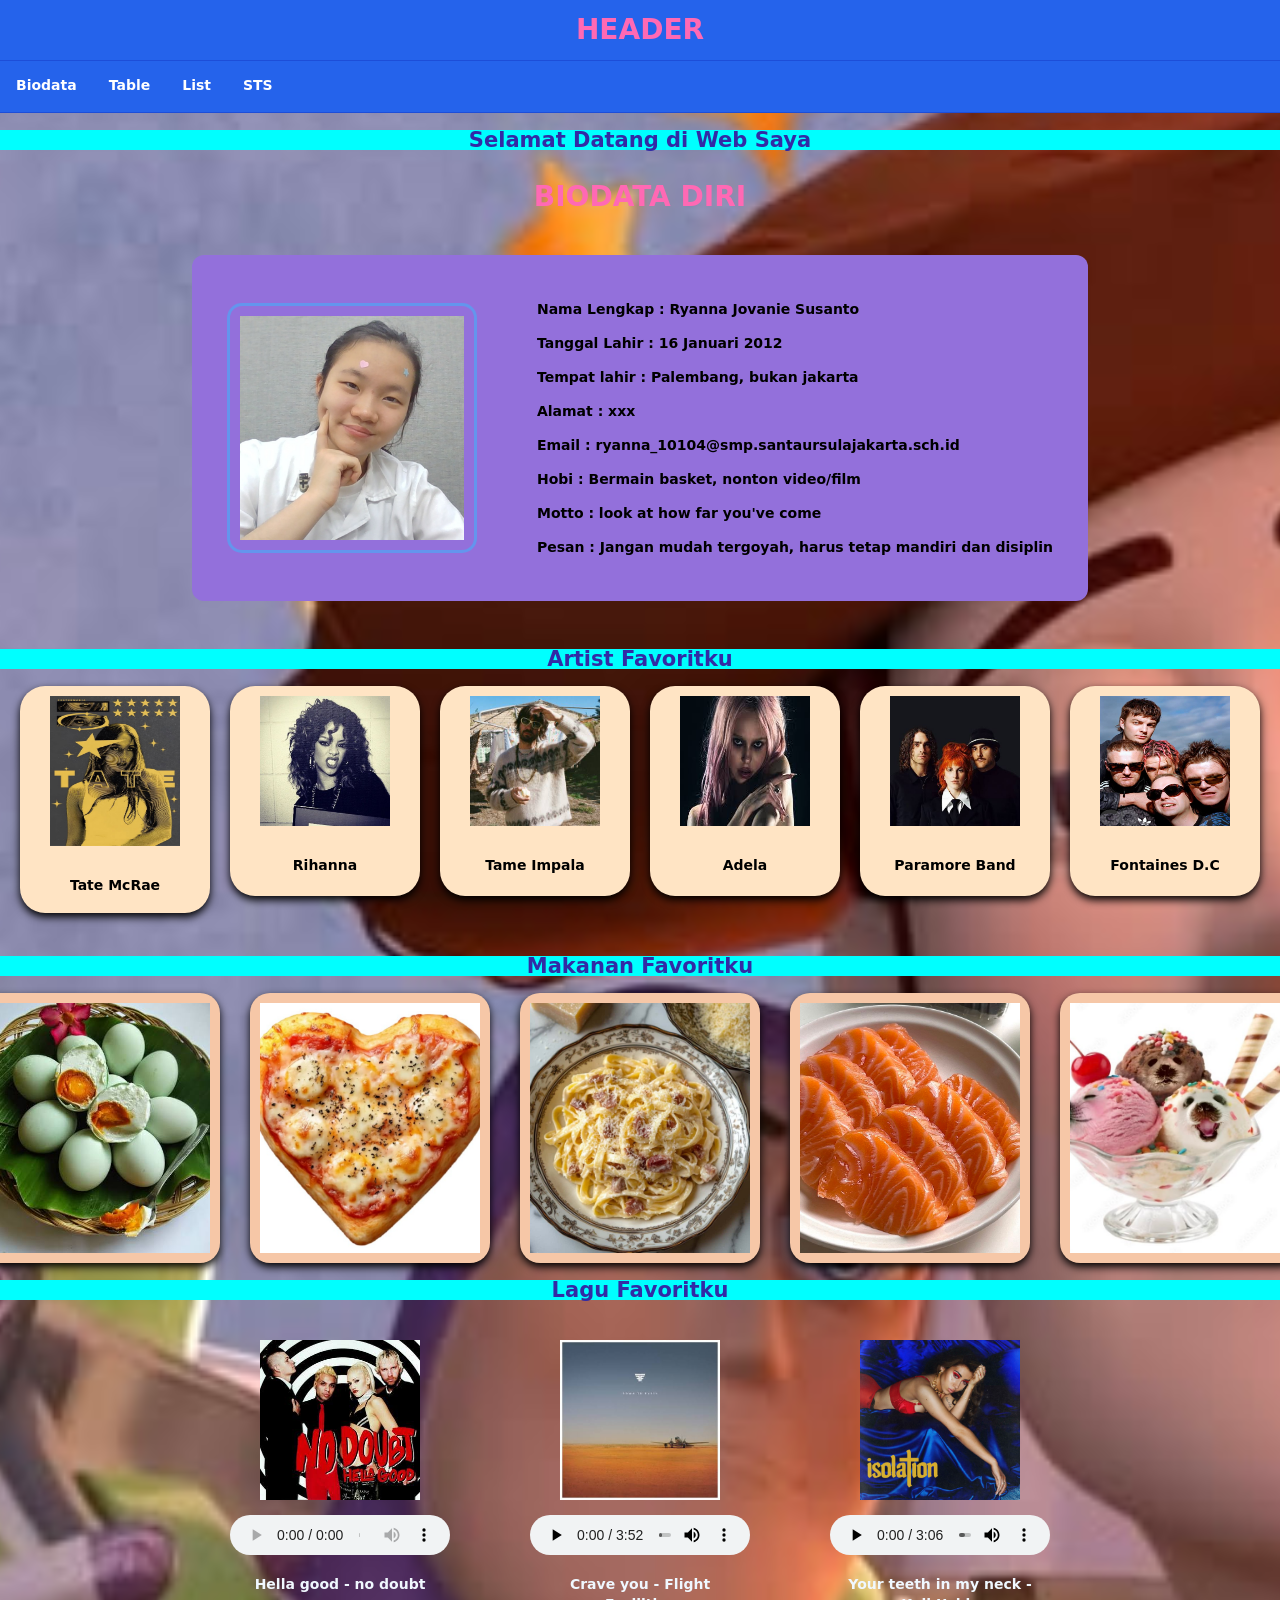
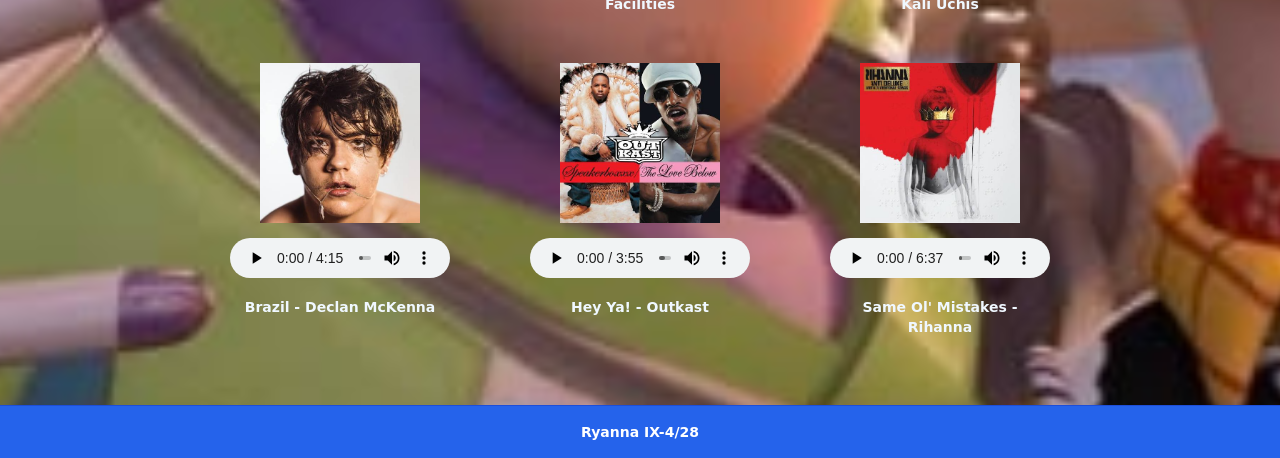
<file: index.html>
<!DOCTYPE html>
<html>
    <head>
        <title>LAYOUT HTML dan CSS</title>
        <link rel="Stylesheet" href="index.css">
        <link rel="stylesheet" href="biodatastyle.css">
    </head>
    <body>
        <div class="header">
            <h1>HEADER</h1>
        </div>
        <div class="topnav">
            <a href="index.html">Biodata</a>
            <a href="table.html">Table</a>
            <a href="list.html">List</a>
            <a href="sts.html">STS</a>
        </div>
         <h2>Selamat Datang di Web Saya</h2>
        <h1>BIODATA DIRI</h1>
        <div class="biodata">
            <div class="content">
             <div class="foto">
                <img src="foto ryanna.jpeg" alt="Foto Ryanna" class="top">
                <img src="foto bayi ryanna.png" alt="Foto masa kecil" class="bottom">
             </div>

                <div class="isi">
                    <p> Nama Lengkap : Ryanna Jovanie Susanto</p>
                    <p> Tanggal Lahir : 16 Januari 2012</p>
                    <p> Tempat lahir : Palembang, bukan jakarta</p>
                    <p> Alamat : xxx </p>
                    <p> Email : ryanna_10104@smp.santaursulajakarta.sch.id </p>
                    <p> Hobi : Bermain basket, nonton video/film</P>
                    <p> Motto : look at how far you've come</p>
                    <p> Pesan : Jangan mudah tergoyah, harus tetap mandiri dan disiplin</p>
             </div>
            </div>
        </div>
        <section>
        <h2 class=" Favorit"> Artist Favoritku</h2>
        <div class="artis">
             <div class="artis1">
            <img src="Tate Mcrae.jpg" alt="Foto Tate Mcrae" width="150" height="170"> 
                <p> Tate McRae</p>
        </div>

            <div class="artist2">
            <img src="Rihanna.jpg" alt="Foto Rihanna" width="150" height="150"> 
                <p>Rihanna</p>
        </div>
    
            <div class="artist3">
            <img src="Tame impala.jpg" alt="Foto Tame Impala" width="150" height="150"> 
                <p>Tame Impala</p>
        </div>

            <div class="artist4">
            <img src="Adelaa.jpg" alt="Foto Adela" width="150" height="150"> 
                <p>Adela</p>
        </div>

            <div class="artist5">
            <img src="Paramore.jpg" alt="Foto Paramore" width="150" height="150"> 
                <p>Paramore Band</p>
        </div>

            <div class="artist6">
            <img src="Fontaines D.C 3.jpg" alt="Foto Fontaines D.C" width="150" height="150"> 
                <p>Fontaines D.C</p>
        </div>
        </section>

        <section>
        <h2 class="judul-makanan">Makanan Favoritku</h2>

<div class="makanan-teman">

    <div class="telur-asin">
        <img src="telur asin.jpg" alt="Telur Asin">
        <div class="food-info">
            <h3>Telur Asin</h3>
        </div>
    </div>

    <div class="pizza">
        <img src="Pizza img.jpg" alt="Pizza">
        <div class="food-info">
            <h3>Pizza</h3>
        </div>
    </div>

    <div class="carbonara">
        <img src="fettuccine carbonara.jpg" alt="Carbonara Fettuccine">
        <div class="food-info">
            <h3>Carbonara Fettuccine</h3>
        </div>
    </div>

    <div class="salmon-sashimi">
        <img src="salmon..jpg" alt="Salmon Sashimi">
        <div class="food-info">
            <h3>Salmon Sashimi</h3>
        </div>
    </div>

    <div class="ice-cream">
        <img src="ice cream sundae.jpg" alt="Ice Cream">
        <div class="food-info">
            <h3> Ice Cream</h3>
        </div>
    </div>

</div>
    </section>

    <div> 
    <section>
        <h2 class="Lagu Favorit"> Lagu Favoritku</h2>
        <div class="songpic">
<div class="song">
  <img src="Hella good.jpg" alt="Hella good - No Doubt">
    <audio src="No Doubt - Hella Good.mp3" controls></audio>
    <p>Hella good - no doubt</p>
    <img src="vinylz.png" class="vinyl" alt="Vinyl">
</div>


<div class="song">
    <img src="crave you.jpg" alt="Crave you - Flight Facilities">
    <audio src="Flight Facilities - Crave you feat. Giselle (Official Video) [r0bS-YnLf4s] (1).mp3" controls></audio>
    <p>Crave you - Flight Facilities</p>
    <img src="vinylz.png" class="vinyl" alt="Vinyl">
</div>


<div class="song">
    <img src="Screenshot 2026-09-04 115135.png" alt="Your teeth in my neck - Kali Uchis">
    <audio src="Your Teeth In My Neck [ZMm-M3Y1ISI].mp3" controls></audio>
    <p>Your teeth in my neck - Kali Uchis</p>
    <img src="vinylz.png" class="vinyl" alt="Vinyl">
</div>


<div class="song">
    <img src="declan2.jpg" alt="Brazil - Declan McKenna">
    <audio src="Declan McKenna - Brazil (Official Video) [duHjQ3BE6D8].mp3" controls></audio>    
    <p>Brazil - Declan McKenna</p>
    <img src="vinylz.png" class="vinyl" alt="Vinyl">
</div>


<div class="song">
    <img src="outkast.jpg" alt="Hey Ya! - Outkast">
    <audio src="OutKast - Hey Ya_ (Lyrics) [RqIRp4QE-1k].mp3" controls></audio>
    <p>Hey Ya! - Outkast</p>
    <img src="vinylz.png" class="vinyl" alt="Vinyl">
</div>


<div class="song">
    <img src="saverihanna.jpg" alt="Same Ol' Mistakes - Rihanna">
    <audio src="Same Ol’ Mistakes [y3OBsTTUsjk].mp3" controls></audio>
    <p>Same Ol' Mistakes - Rihanna</p>
    <img src="vinylz.png" class="vinyl" alt="Vinyl">
</div>
</div>

        
    </div>
    </section>

        <div class="footer">
            <p>Ryanna IX-4/28</p>

        </div>
    </body>
</html>
</file>
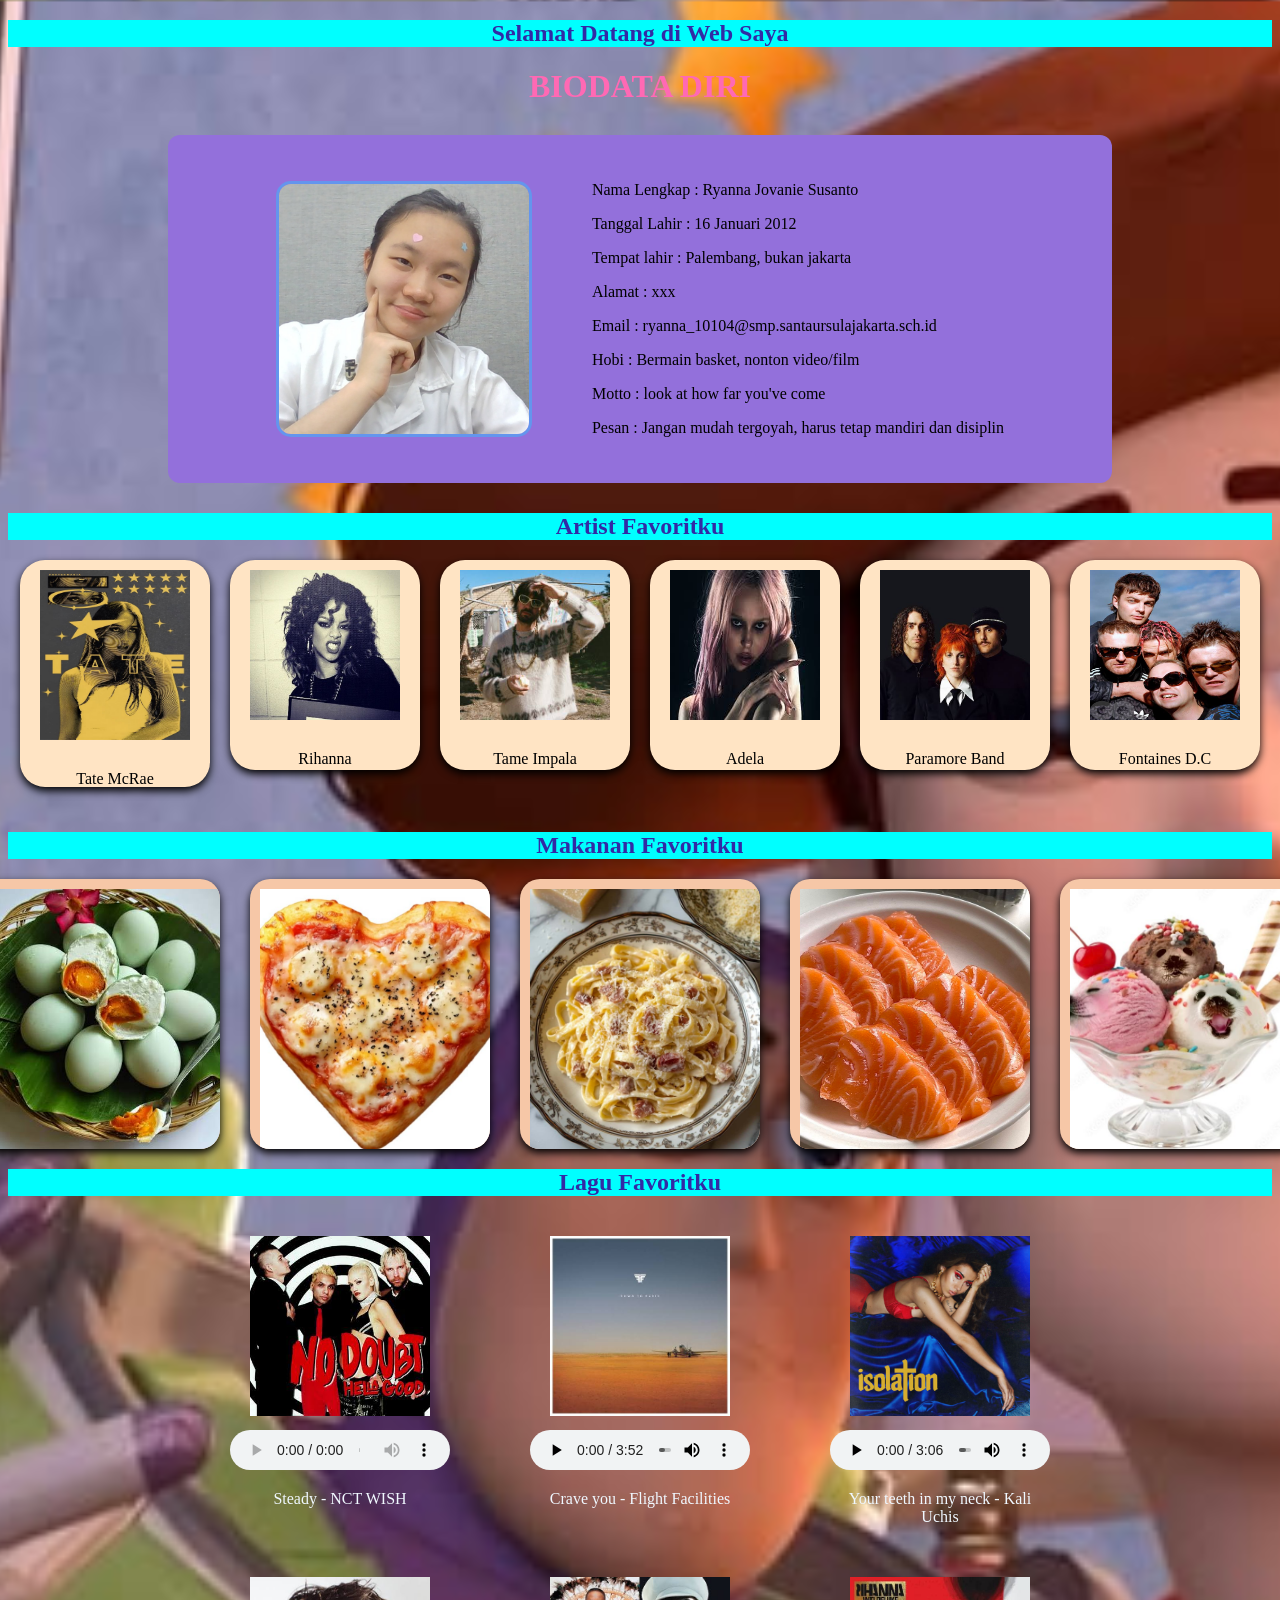
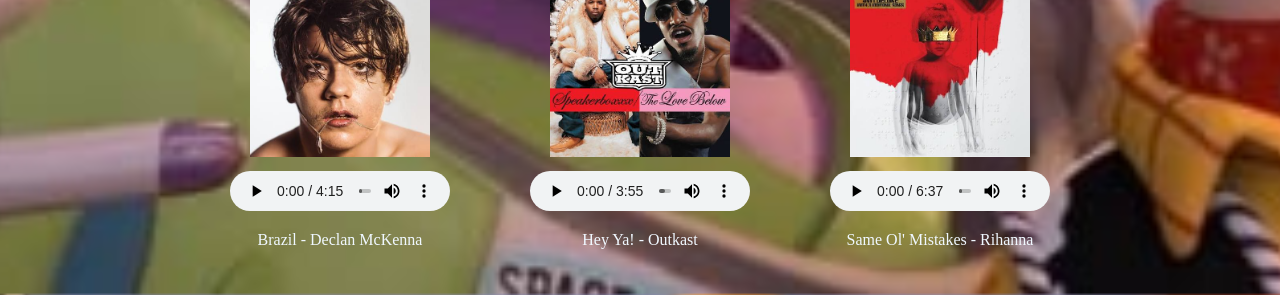
<file: Biodata.html>
<!DOCTYPE html>
<html> 
    <head>
        <title> BIODATA DIRI</title>
        <link rel="stylesheet" href="biodatastyle.css">
    </head>
    <body>
        <h2>Selamat Datang di Web Saya</h2>
        <h1>BIODATA DIRI</h1>
        <div class="biodata">
            <div class="content">
             <div class="foto">
                <img src="foto ryanna.jpeg" alt="Foto Ryanna" class="top">
                <img src="foto bayi ryanna.png" alt="Foto masa kecil" class="bottom">
             </div>

                <div class="isi">
                    <p> Nama Lengkap : Ryanna Jovanie Susanto</p>
                    <p> Tanggal Lahir : 16 Januari 2012</p>
                    <p> Tempat lahir : Palembang, bukan jakarta</p>
                    <p> Alamat : xxx </p>
                    <p> Email : ryanna_10104@smp.santaursulajakarta.sch.id </p>
                    <p> Hobi : Bermain basket, nonton video/film</P>
                    <p> Motto : look at how far you've come</p>
                    <p> Pesan : Jangan mudah tergoyah, harus tetap mandiri dan disiplin</p>
             </div>
            </div>
        </div>
        <section>
        <h2 class=" Favorit"> Artist Favoritku</h2>
        <div class="artis">
             <div class="artis1">
            <img src="Tate Mcrae.jpg" alt="Foto Tate Mcrae" width="150" height="170"> 
                <p> Tate McRae</p>
        </div>

            <div class="artist2">
            <img src="Rihanna.jpg" alt="Foto Rihanna" width="150" height="150"> 
                <p>Rihanna</p>
        </div>
    
            <div class="artist3">
            <img src="Tame impala.jpg" alt="Foto Tame Impala" width="150" height="150"> 
                <p>Tame Impala</p>
        </div>

            <div class="artist4">
            <img src="Adelaa.jpg" alt="Foto Adela" width="150" height="150"> 
                <p>Adela</p>
        </div>

            <div class="artist5">
            <img src="Paramore.jpg" alt="Foto Paramore" width="150" height="150"> 
                <p>Paramore Band</p>
        </div>

            <div class="artist6">
            <img src="Fontaines D.C 3.jpg" alt="Foto Fontaines D.C" width="150" height="150"> 
                <p>Fontaines D.C</p>
        </div>
        </section>

        <section>
        <h2 class="judul-makanan">Makanan Favoritku</h2>

<div class="makanan-teman">

    <div class="telur-asin">
        <img src="telur asin.jpg" alt="Telur Asin">
        <div class="food-info">
            <h3>Telur Asin</h3>
        </div>
    </div>

    <div class="pizza">
        <img src="Pizza img.jpg" alt="Pizza">
        <div class="food-info">
            <h3>Pizza</h3>
        </div>
    </div>

    <div class="carbonara">
        <img src="fettuccine carbonara.jpg" alt="Carbonara Fettuccine">
        <div class="food-info">
            <h3>Carbonara Fettuccine</h3>
        </div>
    </div>

    <div class="salmon-sashimi">
        <img src="salmon..jpg" alt="Salmon Sashimi">
        <div class="food-info">
            <h3>Salmon Sashimi</h3>
        </div>
    </div>

    <div class="ice-cream">
        <img src="ice cream sundae.jpg" alt="Ice Cream">
        <div class="food-info">
            <h3> Ice Cream</h3>
        </div>
    </div>

</div>
    </section>

    <div> 
    <section>
        <h2 class="Lagu Favorit"> Lagu Favoritku</h2>
        <div class="songpic">
<div class="song">
  <img src="Hella good.jpg" alt="Hella good - No Doubt">
    <audio src="No Doubt - Hella Good.mp3" controls></audio>
    <p>Steady - NCT WISH</p>
    <img src="vinylz.png" class="vinyl" alt="Vinyl">
</div>


<div class="song">
    <img src="crave you.jpg" alt="Crave you - Flight Facilities">
    <audio src="Flight Facilities - Crave you feat. Giselle (Official Video) [r0bS-YnLf4s] (1).mp3" controls></audio>
    <p>Crave you - Flight Facilities</p>
    <img src="vinylz.png" class="vinyl" alt="Vinyl">
</div>


<div class="song">
    <img src="Screenshot 2026-09-04 115135.png" alt="Your teeth in my neck - Kali Uchis">
    <audio src="Your Teeth In My Neck [ZMm-M3Y1ISI].mp3" controls></audio>
    <p>Your teeth in my neck - Kali Uchis</p>
    <img src="vinylz.png" class="vinyl" alt="Vinyl">
</div>


<div class="song">
    <img src="declan2.jpg" alt="Brazil - Declan McKenna">
    <audio src="Declan McKenna - Brazil (Official Video) [duHjQ3BE6D8].mp3" controls></audio>    
    <p>Brazil - Declan McKenna</p>
    <img src="vinylz.png" class="vinyl" alt="Vinyl">
</div>


<div class="song">
    <img src="outkast.jpg" alt="Hey Ya! - Outkast">
    <audio src="OutKast - Hey Ya_ (Lyrics) [RqIRp4QE-1k].mp3" controls></audio>
    <p>Hey Ya! - Outkast</p>
    <img src="vinylz.png" class="vinyl" alt="Vinyl">
</div>


<div class="song">
    <img src="saverihanna.jpg" alt="Same Ol' Mistakes - Rihanna">
    <audio src="Same Ol’ Mistakes [y3OBsTTUsjk].mp3" controls></audio>
    <p>Same Ol' Mistakes - Rihanna</p>
    <img src="vinylz.png" class="vinyl" alt="Vinyl">
</div>
</div>

        
    </div>
    </section>

    </body>
</html>
</file>
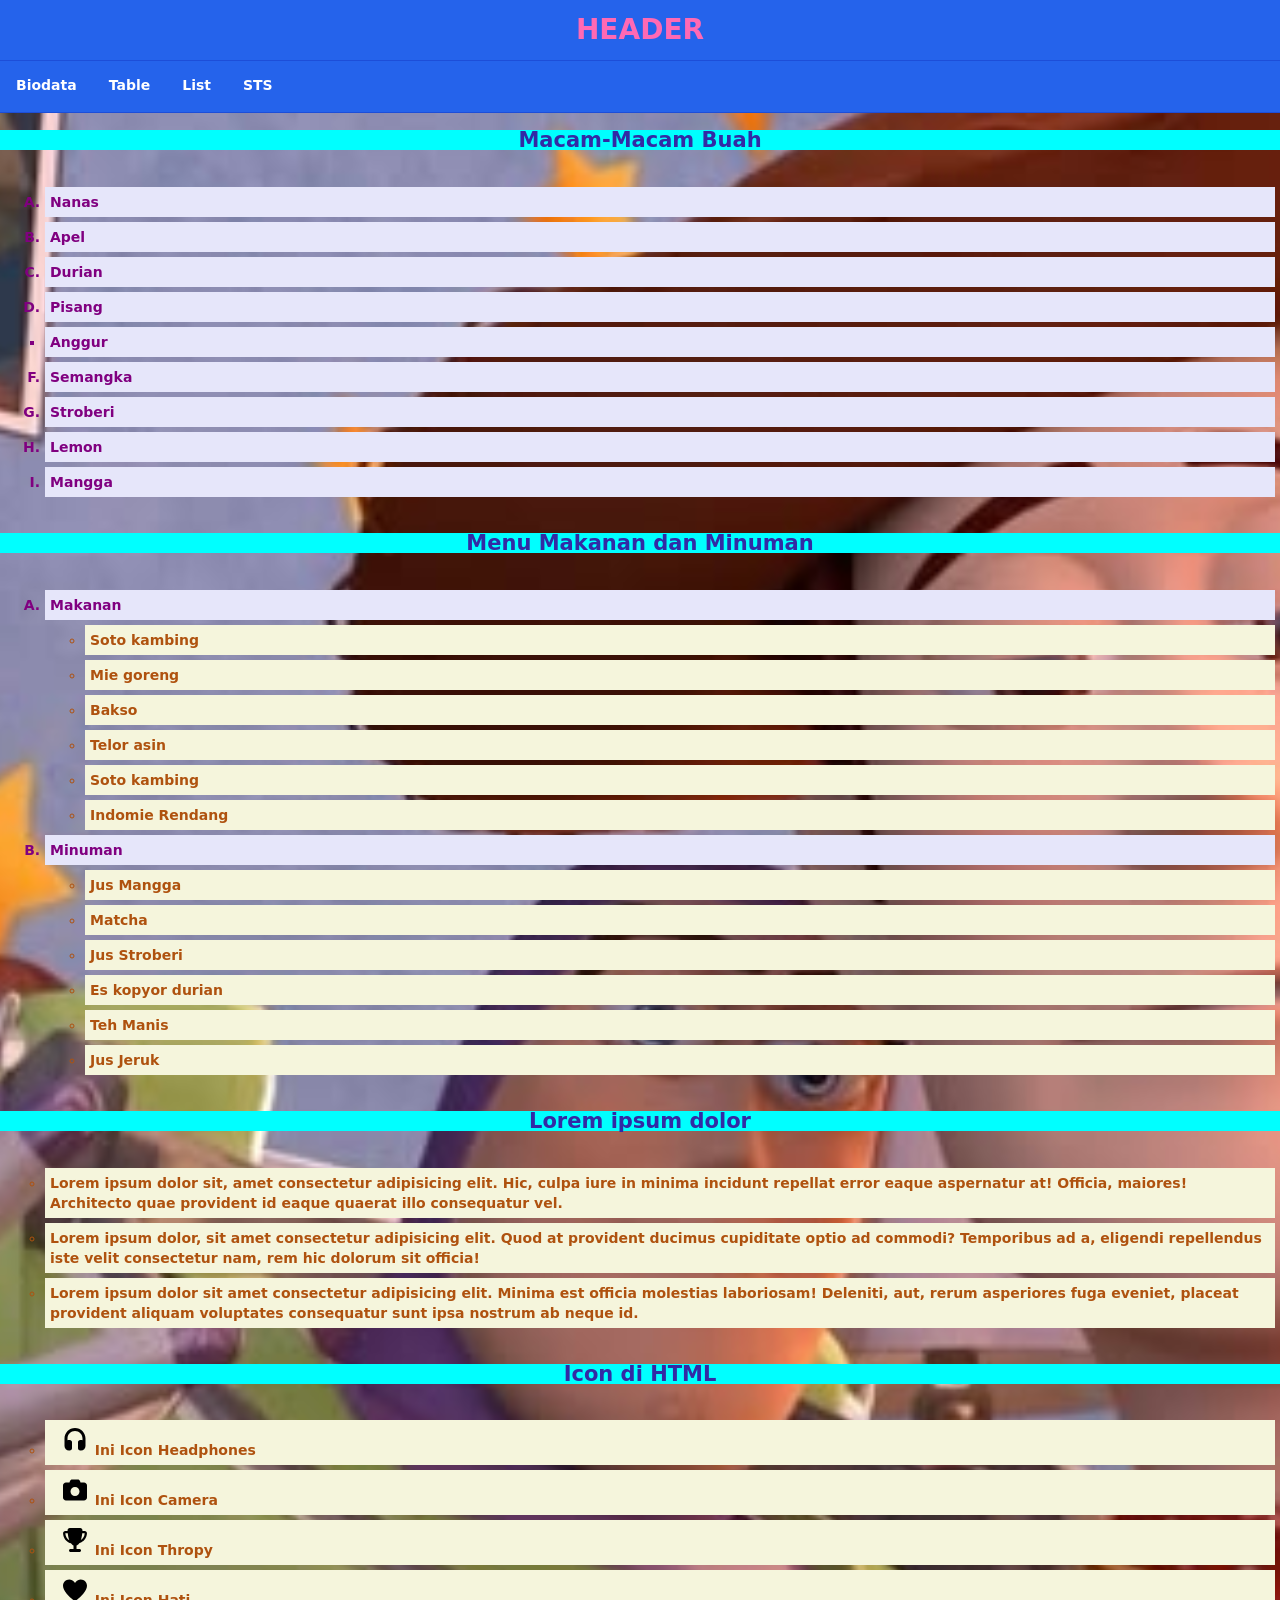
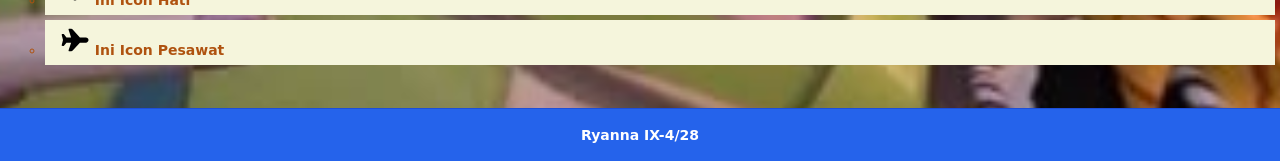
<file: list.html>
<!DOCTYPE html>
<html>
    <head>
        <title>LAYOUT HTML dan CSS</title>
        <link rel="Stylesheet" href="index.css">
        <link rel="stylesheet" href="biodatastyle.css">
    </head>
    <body>
        <div class="header">
            <h1>HEADER</h1>
        </div>
        <div class="topnav">
            <a href="index.html">Biodata</a>
            <a href="table.html">Table</a>
            <a href="list.html">List</a>
            <a href="sts.html">STS</a>
        </div>

<!-- Orderlist (OL) : List type angka dan huruf (1, A, a , I, i)
                Unorderlist (UL) : List type simbol (disc, circle, square)-->
            <h2>Macam-Macam Buah</h2>
            <ol type="a">
                <li>Nanas</li>
                <li>Apel</li>
                <li>Durian</li>
                <li>Pisang</li>
                <li class="a">Anggur</li>
                <li>Semangka</li>
                <li>Stroberi</li>
                <li>Lemon</li>
                <li>Mangga</li>
            </ol>


            <h2>Menu Makanan dan Minuman</h2>
            <ol>
                <li>Makanan</li>
                <ul>
                    <li>Soto kambing</li>
                    <li>Mie goreng</li>
                    <li>Bakso</li>
                    <li>Telor asin</li>
                    <li>Soto kambing</li>
                    <li>Indomie Rendang</li>
                </ul>
                <li>Minuman</li>
                <ul>
                    <li>Jus Mangga</li>
                    <li>Matcha</li>
                    <li>Jus Stroberi</li>
                    <li>Es kopyor durian</li>
                    <li>Teh Manis</li>
                    <li>Jus Jeruk</li>
                </ul>
            </ol>
            
             <center><h2 class="sigh"> Lorem ipsum dolor </h2></center>
          <ul type="disc">
            <li>Lorem ipsum dolor sit, amet consectetur adipisicing elit. Hic, culpa iure in minima incidunt repellat error eaque aspernatur at! Officia, maiores! Architecto quae provident id eaque quaerat illo consequatur vel.</li>
            <li>Lorem ipsum dolor, sit amet consectetur adipisicing elit. Quod at provident ducimus cupiditate optio ad commodi? Temporibus ad a, eligendi repellendus iste velit consectetur nam, rem hic dolorum sit officia!</li>
            <li>Lorem ipsum dolor sit amet consectetur adipisicing elit. Minima est officia molestias laboriosam! Deleniti, aut, rerum asperiores fuga eveniet, placeat provident aliquam voluptates consequatur sunt ipsa nostrum ab neque id.</li>
          </ul>

          <h2>Icon di HTML</h2>
            <ul type="circle">
                <li>
            <i class="fa-solid fa-headphones"></i>
            <svg xmlns="http://www.w3.org/2000/svg" viewBox="0 0 640 640" width="30" height="30"><!--!Font Awesome Free v7.3.1 by @fontawesome - https://fontawesome.com License - https://fontawesome.com/license/free Copyright 2026 Fonticons, Inc.--><path d="M160 288C160 199.6 231.6 128 320 128C408.4 128 480 199.6 480 288L480 325.5C470 322 459.2 320 448 320L432 320C405.5 320 384 341.5 384 368L384 496C384 522.5 405.5 544 432 544L448 544C501 544 544 501 544 448L544 288C544 164.3 443.7 64 320 64C196.3 64 96 164.3 96 288L96 448C96 501 139 544 192 544L208 544C234.5 544 256 522.5 256 496L256 368C256 341.5 234.5 320 208 320L192 320C180.8 320 170 321.9 160 325.5L160 288z"/></svg>
            Ini Icon Headphones
                </li>
                <li>
            <i class="fa-solid fa-camera"></i>
            <svg xmlns="http://www.w3.org/2000/svg" viewBox="0 0 640 640" width="30" height="30"><!--!Font Awesome Free v7.3.1 by @fontawesome - https://fontawesome.com License - https://fontawesome.com/license/free Copyright 2026 Fonticons, Inc.--><path d="M213.1 128.8L202.7 160L128 160C92.7 160 64 188.7 64 224L64 480C64 515.3 92.7 544 128 544L512 544C547.3 544 576 515.3 576 480L576 224C576 188.7 547.3 160 512 160L437.3 160L426.9 128.8C420.4 109.2 402.1 96 381.4 96L258.6 96C237.9 96 219.6 109.2 213.1 128.8zM320 256C373 256 416 299 416 352C416 405 373 448 320 448C267 448 224 405 224 352C224 299 267 256 320 256z"/></svg>
            Ini Icon Camera
                </li>
                <li>
            <i class="fa-solid fa-trophy"></i>
            <svg xmlns="http://www.w3.org/2000/svg" viewBox="0 0 640 640" width="30" height="30"><!--!Font Awesome Free v7.3.1 by @fontawesome - https://fontawesome.com License - https://fontawesome.com/license/free Copyright 2026 Fonticons, Inc.--><path d="M208.3 64L432.3 64C458.8 64 480.4 85.8 479.4 112.2C479.2 117.5 479 122.8 478.7 128L528.3 128C554.4 128 577.4 149.6 575.4 177.8C567.9 281.5 514.9 338.5 457.4 368.3C441.6 376.5 425.5 382.6 410.2 387.1C390 415.7 369 430.8 352.3 438.9L352.3 512L416.3 512C434 512 448.3 526.3 448.3 544C448.3 561.7 434 576 416.3 576L224.3 576C206.6 576 192.3 561.7 192.3 544C192.3 526.3 206.6 512 224.3 512L288.3 512L288.3 438.9C272.3 431.2 252.4 416.9 233 390.6C214.6 385.8 194.6 378.5 175.1 367.5C121 337.2 72.2 280.1 65.2 177.6C63.3 149.5 86.2 127.9 112.3 127.9L161.9 127.9C161.6 122.7 161.4 117.5 161.2 112.1C160.2 85.6 181.8 63.9 208.3 63.9zM165.5 176L113.1 176C119.3 260.7 158.2 303.1 198.3 325.6C183.9 288.3 172 239.6 165.5 176zM444 320.8C484.5 297 521.1 254.7 527.3 176L475 176C468.8 236.9 457.6 284.2 444 320.8z"/></svg>
            Ini Icon Thropy
                </li>
                <li>
            <i class="fa-solid fa-heart"></i>
            <svg xmlns="http://www.w3.org/2000/svg" viewBox="0 0 640 640" width="30" height="30"><!--!Font Awesome Free v7.3.1 by @fontawesome - https://fontawesome.com License - https://fontawesome.com/license/free Copyright 2026 Fonticons, Inc.--><path d="M305 151.1L320 171.8L335 151.1C360 116.5 400.2 96 442.9 96C516.4 96 576 155.6 576 229.1L576 231.7C576 343.9 436.1 474.2 363.1 529.9C350.7 539.3 335.5 544 320 544C304.5 544 289.2 539.4 276.9 529.9C203.9 474.2 64 343.9 64 231.7L64 229.1C64 155.6 123.6 96 197.1 96C239.8 96 280 116.5 305 151.1z"/></svg>
            Ini Icon Hati
                </li>
                <li>
            <i class="fa-solid fa-plane"></i>
            <svg xmlns="http://www.w3.org/2000/svg" viewBox="0 0 640 640" width="30" height="30"><!--!Font Awesome Free v7.3.1 by @fontawesome - https://fontawesome.com License - https://fontawesome.com/license/free Copyright 2026 Fonticons, Inc.--><path d="M552 264C582.9 264 608 289.1 608 320C608 350.9 582.9 376 552 376L424.7 376L265.5 549.6C259.4 556.2 250.9 560 241.9 560L198.2 560C187.3 560 179.6 549.3 183 538.9L237.3 376L137.6 376L84.8 442C81.8 445.8 77.2 448 72.3 448L52.5 448C42.1 448 34.5 438.2 37 428.1L64 320L37 211.9C34.4 201.8 42.1 192 52.5 192L72.3 192C77.2 192 81.8 194.2 84.8 198L137.6 264L237.3 264L183 101.1C179.6 90.7 187.3 80 198.2 80L241.9 80C250.9 80 259.4 83.8 265.5 90.4L424.7 264L552 264z"/></svg>
            Ini Icon Pesawat
            </li>
            </ul>

        <div class="footer">
            <p>Ryanna IX-4/28</p>

        </div>
    </body>
</html>
</file>
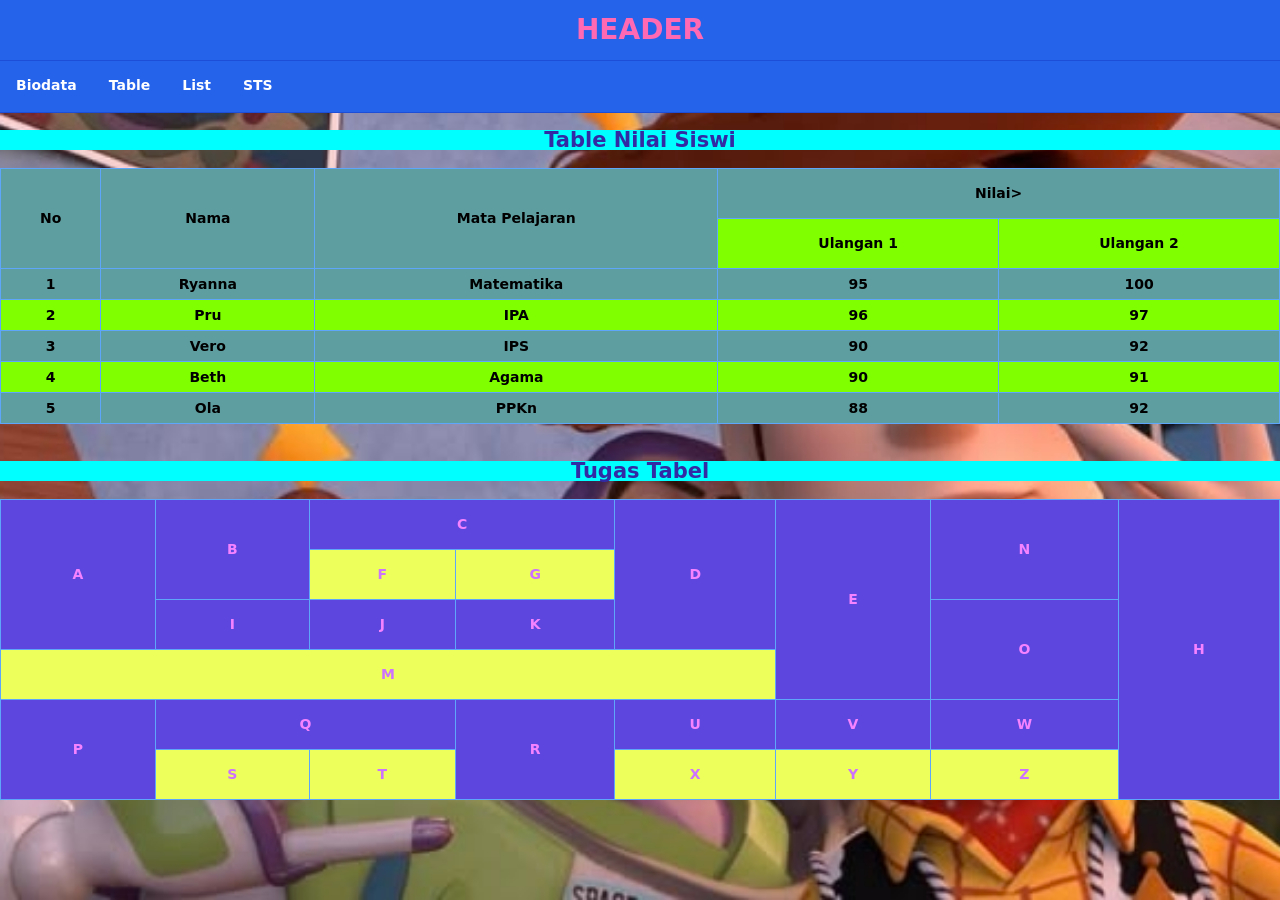
<file: table.html>
<!DOCTYPE html>
<html>
    <head>
        <title>LAYOUT HTML dan CSS</title>
        <link rel="Stylesheet" href="index.css">
        <link rel="stylesheet" href="biodatastyle.css">
    </head>
    <body>
        <div class="header">
            <h1>HEADER</h1>
        </div>
        <div class="topnav">
            <a href="index.html">Biodata</a>
            <a href="table.html">Table</a>
            <a href="list.html">List</a>
            <a href="sts.html">STS</a>
        </div>

<!--Membuat table nilai-->
<h2>Table Nilai Siswi</h2>
<!---colspan: Menggabungkan kolom
        Rowspan: Menggabungkan baris--->
<table>
    <tr>
        <th rowspan="2">No</th>
        <th rowspan="2">Nama</th>
        <th rowspan="2">Mata Pelajaran</th>
        <th colspan="2">Nilai></th>
    </tr>

    <tr>
        <th>Ulangan 1</th>
        <th>Ulangan 2</th>
    </tr>

    <tr>
        <td>1</td>
        <td> Ryanna</td>
        <td>Matematika</td>
        <td>95</td>
        <td>100</td>
    </tr>
    <tr>
        <td>2</td>
        <td>Pru</td>
        <td>IPA</td>
        <td>96</td>
        <td>97</td>
    </tr>
    <tr>
        <td>3</td>
        <td>Vero</td>
        <td>IPS</td>
        <td>90</td>
        <td>92</td>
    </tr>
    <tr>
        <td>4</td>
        <td>Beth</td>
        <td>Agama</td>
        <td>90</td>
        <td>91</td>
    </tr>
    <tr>
        <td>5</td>
        <td>Ola</td>
        <td>PPKn</td>
        <td>88</td>
        <td>92</td>
    </tr>



<table>
    <h2>Tugas Tabel</h2>
            <tr>
                <th rowspan="3" class="warni"> A </th>
                <th rowspan="2" class="warni"> B </th>
                <th colspan="2" class="warni"> C </th>
                <th rowspan="3" class="warni"> D </th>
                <th rowspan="4" class="warni"> E </th>
                <th rowspan="2" class="warni"> N </th>
                <th rowspan="6" class="warni"> H </th>
            </tr>
            <tr>
                <th rowspan="1" class="warna"> F </th>
                <th class="warna"> G </th>
            </tr>
            <tr>
                <th class="warni"> I </th>
                <th class="warni"> J </th>
                <th class="warni"> K </th>
                <th rowspan="2" class="warni"> O </th>
            </tr>
            <tr>
                <th colspan="5" class="warna"> M </th>
            </tr>
            <tr>
                <th rowspan="2" class="warni"> P </th>
                <th colspan="2" class="warni"> Q </th>
                <th rowspan="2" class="warni"> R </th>
                <th class="warni"> U </th>
                <th class="warni"> V </th>
                <th class="warni"> W </th>
            </tr>
            <tr>
                <th class="warna"> S </th>
                <th class="warna"> T </th>
                <th class="warna"> X </th>
                <th class="warna"> Y </th>
                <th class="warna"> Z </th>
            </tr>
        </table>

</table>
</file>
<file: index.css>
*{
    box-sizing: border-box;
}

body{
    margin: 0;
}

/* style header */
.header{
    background-color: hsl(248, 87%, 72%);
    padding: 20px;
    text-align: center;
}

/*style untuk navigator menu*/
.topnav{
    overflow: hidden;
    background-color: bisque;
}

.topnav a{
     display: block;
   color: white;
   font-family: system-ui, -apple-system, BlinkMacSystemFont, 'Segoe UI', sans-serif;
   font-size: 14px;
   font-style: normal;
   font-weight: 600;
   line-height: 20px;
   text-align: center;
   padding: 14px 16px;
   text-decoration: none;
   border-bottom: 3px solid transparent;
   transition: 0.2s ease;
}

.topnav a:hover{
    background-color: beige;
    color: #af520f;
}

/*style pada content*/
.column{
    float: left;
    padding: 10px;
}

.column.side{
    width: 25%;
}

.column.middle{
    width: 50%;
}

.row::after{
    content:"";
    display: table;
    clear: both;
}


/* Style Pada Tabel*/
table, th, td{
    border: 1px solid black;
}

table{
    border-collapse: collapse;
    width: 77%;
}

th, td{
    padding: 5px;
}

tr{
    background-color: cadetblue;
}

tr:nth-child(even){
    background-color: chartreuse;
}

tr:hover{
    background-color: aquamarine;
}

ol{
    list-style-type: upper-latin;
}

.a {
    color: purple;
    font-weight: bold;
}
.a {
    color: purple;
    font-weight: bold;
    list-style-type: square;
}

ol{
    list-style-type: upper-latin;
}

/* Style pada list */
ul{
    list-style-type: circle;
}

ol li{
    background-color: lavender;
    color: purple;
    padding: 5px;
    margin: 5px;
}

ul li{
    background-color: beige;
    color: #af520f;
    padding: 5px;
    margin: 5px;
}

/* Style pada icon */
i{
    color: purple;
    font-size: 30px;
    margin: 5px;
}






/* Style Tabel Khusus Tugas Grid */
.grid-table {
    border-collapse: collapse;
    margin: 20px auto;
    width: 600px;
    height: 500px;
    border: 4px solid red;
}

.grid-table td {
    border: 3px solid red;
    text-align: center;
    font-size: 24px;
    font-weight: bold;
    transition: background-color 0.3s ease;
}

/* Warna Kasel/Cell */
.grid-table td.blue {
    background-color: #0000ff;
    color: #7cfc00; /* Warna teks hijau terang */
}

.grid-table td.cyan {
    background-color: #00ffff;
    color: #7cfc00;
}

/* Efek Hover */
.grid-table td:hover {
    background-color: #ff00ff; /* Berubah menjadi warna pink saat kursor di atas sel */
    color: #ff4e4e;
    cursor: pointer;
}

.footer {
    background-color: bisque;
    padding: 10px;
    text-align: center;
    margin-top: 20px;
}


table, th, td{
    border:1px solid #5ea6f9;
    padding: 5px;
}

td.hover {
    background-color: rgb(251, 141, 251);
    color: #1e3a8a;
}

td.hover:hover{
    background-color: #aa85d0;
    color: white;
} 

table{
    width:100%;
    border-collapse: collapse;
    font-family: system-ui, -apple-system, BlinkMacSystemFont, 'Segoe UI', Roboto, Oxygen, Ubuntu, Cantarell, 'Open Sans', 'Helvetica Neue', sans-serif;
    margin-bottom: 20px;
    background-color: white;
}

h2 {
    color: #1e40af;
}

th{
    height: 50px;
}

th.warna{
    background-color: #ecff5a;
    color: rgb(205, 113, 255);
}

td{
    text-align: center;
}

th.warni {
    background-color: #5d46de;
    color: #f582ff;
}

th.warni:hover{
    background-color: #d81d6e;
    color: #ffffff;
}

th.warna:hover{
   background-color: #d81d6e;
   color: #ffffff;
}


* {
    box-sizing: border-box;
}

body {
    margin: 0;
    min-height: 100vh;
    background-color: #78aef5;
    font-family: system-ui, -apple-system, BlinkMacSystemFont, 'Segoe UI', sans-serif;
    font-size: 14px;
    font-style: normal;
    font-weight: 600;
    line-height: 20px;
    display: flex;
    flex-direction: column;
}

.header {
    background-color: #2563eb;
    padding: 20px;
    text-align: center;
    color: white;
    border-bottom: 1px solid #1d4ed8;
}

.header h1,
.header h5 {
    margin: 0;
    font-size: 2em;
}

.topnav {
    overflow: hidden;
   background-color: #2563eb;
   border-bottom: 1px solid #1d4ed8;
    display: flex;
   justify-content: flex-start;
   align-items: center;
   flex-wrap: nowrap;
}

.topnav a {
    display: block;
   color: white;
   font-family: system-ui, -apple-system, BlinkMacSystemFont, 'Segoe UI', sans-serif;
   font-size: 14px;
   font-style: normal;
   font-weight: 600;
   line-height: 20px;
   text-align: center;
   padding: 14px 16px;
   text-decoration: none;
   border-bottom: 3px solid transparent;
   transition: 0.2s ease;
}

.topnav a:hover {
   background-color: #1e40af;
   color: white;
   border-bottom-color: #93c5fd;
}

th.warna:hover{
   background-color: #1e40af;
   color: #ffffff;
}

.footer {
    background-color: #2563eb;
    padding: 16px;
    margin-top: 24px;
    text-align: center;
    color: white;
    border-top: 1px solid #1d4ed8;
    width: 100%;
    display: flex;
    justify-content: center;
    align-items: center;
}

.footer p {
    margin: 0;
}
</file>
<file: biodatastyle.css>
body{
    background-image: url(download\ \(25\).jpg);
    background-size: cover;
    background-position: center;
}

h2{
    background-color: aqua;
    color: rgb(50, 42, 165);
    text-align: center;
}

h1{
    text-align: center;
    color: hotpink;
}

div.biodata{
    margin: 30px auto;
    width: 70%;
    background-color: mediumpurple;
    color: black;
    padding: 30px;
    border-radius: 12px;
}

div.content{
    display: flex;
    align-items: center;
    justify-content: center;
    gap: 60px;
}

div.foto{
    position: relative;
    width: 250px;
    height: 250px;
    overflow: hidden;
    border-radius: 15px;
    cursor: pointer;
    display: flex;
    align-items: center;
    justify-content: center;
    border: 3px solid cornflowerblue;
}

div.foto img{
    position: absolute;
    width: 100%;
    height: 100%;
    object-fit: cover;
    object-position: center;
    transition: transform 0.5s ease, opacity 0.5s ease;
}

.foto img.top{
    opacity: 1;
    z-index: 2;
}

.foto:hover img.top{
    opacity: 0;
    transform: scale (1.1);
}

.foto img.bottom{
    opacity: 0; 
    z-index: 1;
}

.foto:hover img.bottom{
    opacity: 1;
    transform: scale(1.1);
}

h2.Favorit{
     background-color: aqua;
    color: rgb(50, 42, 165);
    text-align: center;
}

div.artis{
    display: flex;
    gap: 20px;
    justify-content: center;
   text-align: center;
}
img{padding: 10px;}

div.artis1{
    width: 190px;
    height: 227px;
    border-radius: 25px;
    box-shadow: 0 4px 8px 0 black;
    margin-bottom: 25px;
    background-color: bisque;
}
div.artis1:hover{
    overflow: hidden;
    transition: transform 0.3s ease;
    transform: scale(1.1);
}

div.artist2{
    width: 190px;
    height: 210px;
    border-radius: 25px;
    box-shadow: 0 4px 8px 0 black;
    margin-bottom: 25px;
    background-color: bisque;
}
div.artist2:hover{
    overflow: hidden;
    transition: transform 0.3s ease;
    transform: scale(1.1);
}

div.artist3{
    width: 190px;
    height: 210px;
    border-radius: 25px;
    box-shadow: 0 4px 8px 0 black;
    margin-bottom: 25px;
    background-color: bisque;
}
div.artist3:hover{
    overflow: hidden;
    transition: transform 0.3s ease;
    transform: scale(1.1);
}

div.artist4{
    width: 190px;
    height: 210px;
    border-radius: 25px;
    box-shadow: 0 4px 8px 0 black;
    margin-bottom: 25px;
    background-color: bisque;
}
div.artist4:hover{
    overflow: hidden;
    transition: transform 0.3s ease;
    transform: scale(1.1);
}

div.artist5{
    width: 190px;
    height: 210px;
    border-radius: 25px;
    box-shadow: 0 4px 8px 0 black;
    margin-bottom: 25px;
    background-color: bisque;
}
div.artist5:hover{
    overflow: hidden;
    transition: transform 0.3s ease;
    transform: scale(1.1);
}

div.artist6{
    width: 190px;
    height: 210px;
    border-radius: 25px;
    box-shadow: 0 4px 8px 0 black;
    margin-bottom: 25px;
    background-color: bisque;
}
div.artist6:hover{
    overflow: hidden;
    transition: transform 0.3s ease;
    transform: scale(1.1);
}


/* =========================
   MAKANAN FAVORIT TEMAN
   ========================= */

div.makanan-teman{
    display: flex;
    gap: 30px;
    justify-content: center;
    align-items: flex-start;
    flex-wrap: nowrap;
    text-align: center;
}


/* KARTU MAKANAN */

div.telur-asin,
div.pizza,
div.carbonara,
div.salmon-sashimi,
div.ice-cream{
    width: 240px;
    height: 270px;
    border-radius: 20px;
    overflow: hidden;
    position: relative;
    background-color: #F6C7A7;
    box-shadow: 0 4px 8px black;
    flex-shrink: 0;
    transition: 0.5s ease;
}


/* GAMBAR */

div.telur-asin img,
div.pizza img,
div.carbonara img,
div.salmon-sashimi img,
div.ice-cream img{
    width: 100%;
    height: 100%;
    object-fit: cover;
    transition: 0.5s ease;
}

div.food-info{
    position: absolute;
    left: 0;
    bottom: 0;
    width: 100%;
    padding: 18px;
    box-sizing: border-box;
    background-color: rgba(0, 0, 0, 0.75);
    color: white;
    transform: translateY(100%);
    transition: 0.5s ease;
}


/* JUDUL MAKANAN */

div.food-info h3{
    margin: 0 0 8px 0;
    font-size: 19px;
}


/* DESKRIPSI */

div.food-info p{
    margin: 0;
    font-size: 14px;
}


/* HOVER KARTU */

div.telur-asin:hover,
div.pizza:hover,
div.carbonara:hover,
div.salmon-sashimi:hover,
div.ice-cream:hover{
    transform: translateY(-12px) scale(1.03);
    box-shadow: 0 12px 25px black;
}
iv.telur-asin:hover img,
div.pizza:hover img,
div.carbonara:hover img,
div.salmon-sashimi:hover img,
div.ice-cream:hover img{
    transform: scale(1.1);
    filter: brightness(0.6);
}


/* INFO MUNCUL */

div.telur-asin:hover .food-info,
div.pizza:hover .food-info,
div.carbonara:hover .food-info,
div.salmon-sashimi:hover .food-info,
div.ice-cream:hover .food-info{
    transform: translateY(0);
}

/* GAMBAR MEMBESAR */

.song audio {
    width: calc(100% + 20px);
    margin-left: -10px;
    margin-right: -10px;
    height: 40px;
}
.songpic{
    display: grid;
    grid-template-columns: repeat(3,200px);
    column-gap: 100px;
    row-gap: 25px;
    justify-content: center;
    width: 95px;
    margin: 30px auto;
}
.song img{
    width: 180px;
    height: 180px;
    object-fit: cover;
    border-radius: 5px;
}
.song p{
    color: aliceblue;
}
.song {
    position: relative;
    flex: 1;
    text-align: center;
    border-radius: 20px;
    transition: transform 0.3 ease;

}
.song:hover{
    transform: scale(1.05);
}

.song .vinyl {
    position: absolute;
    width: 190px !important;
    height: 190px !important;
    aspect-ratio: 1 / 1 !important;
    object-fit: cover;
    border-radius: 50% !important;


    top: 100px;
    left: -110px;
    opacity: 0;
    z-index: -1;


    transform: translate(170px, -50%);
    transform-origin: center;
}


.song:hover .vinyl {
    opacity: 1;
    animation:
        slideIn 0.5s ease-out forwards,
        spin 2.5s linear 0.5s infinite;
}


.song:not(:hover) .vinyl {
    animation: slideBack 0.5s ease-in forwards;
}


@keyframes slideIn {
    from {
        opacity: 0;
        transform: translate(140px, -50%);
    }


    to {
        opacity: 1;
        transform: translate(20px, -50%);
    }
}


@keyframes slideBack {
    from {
        opacity: 1;
        transform: translate(20px, -50%);
    }


    to {
        opacity: 0;
        transform: translate(140px, -50%);
    }
}


@keyframes spin {
    from {
        transform: translate(20px, -50%) rotate(0deg);
    }


    to {
        transform: translate(20px, -50%) rotate(360deg);
    }
}
</file>
